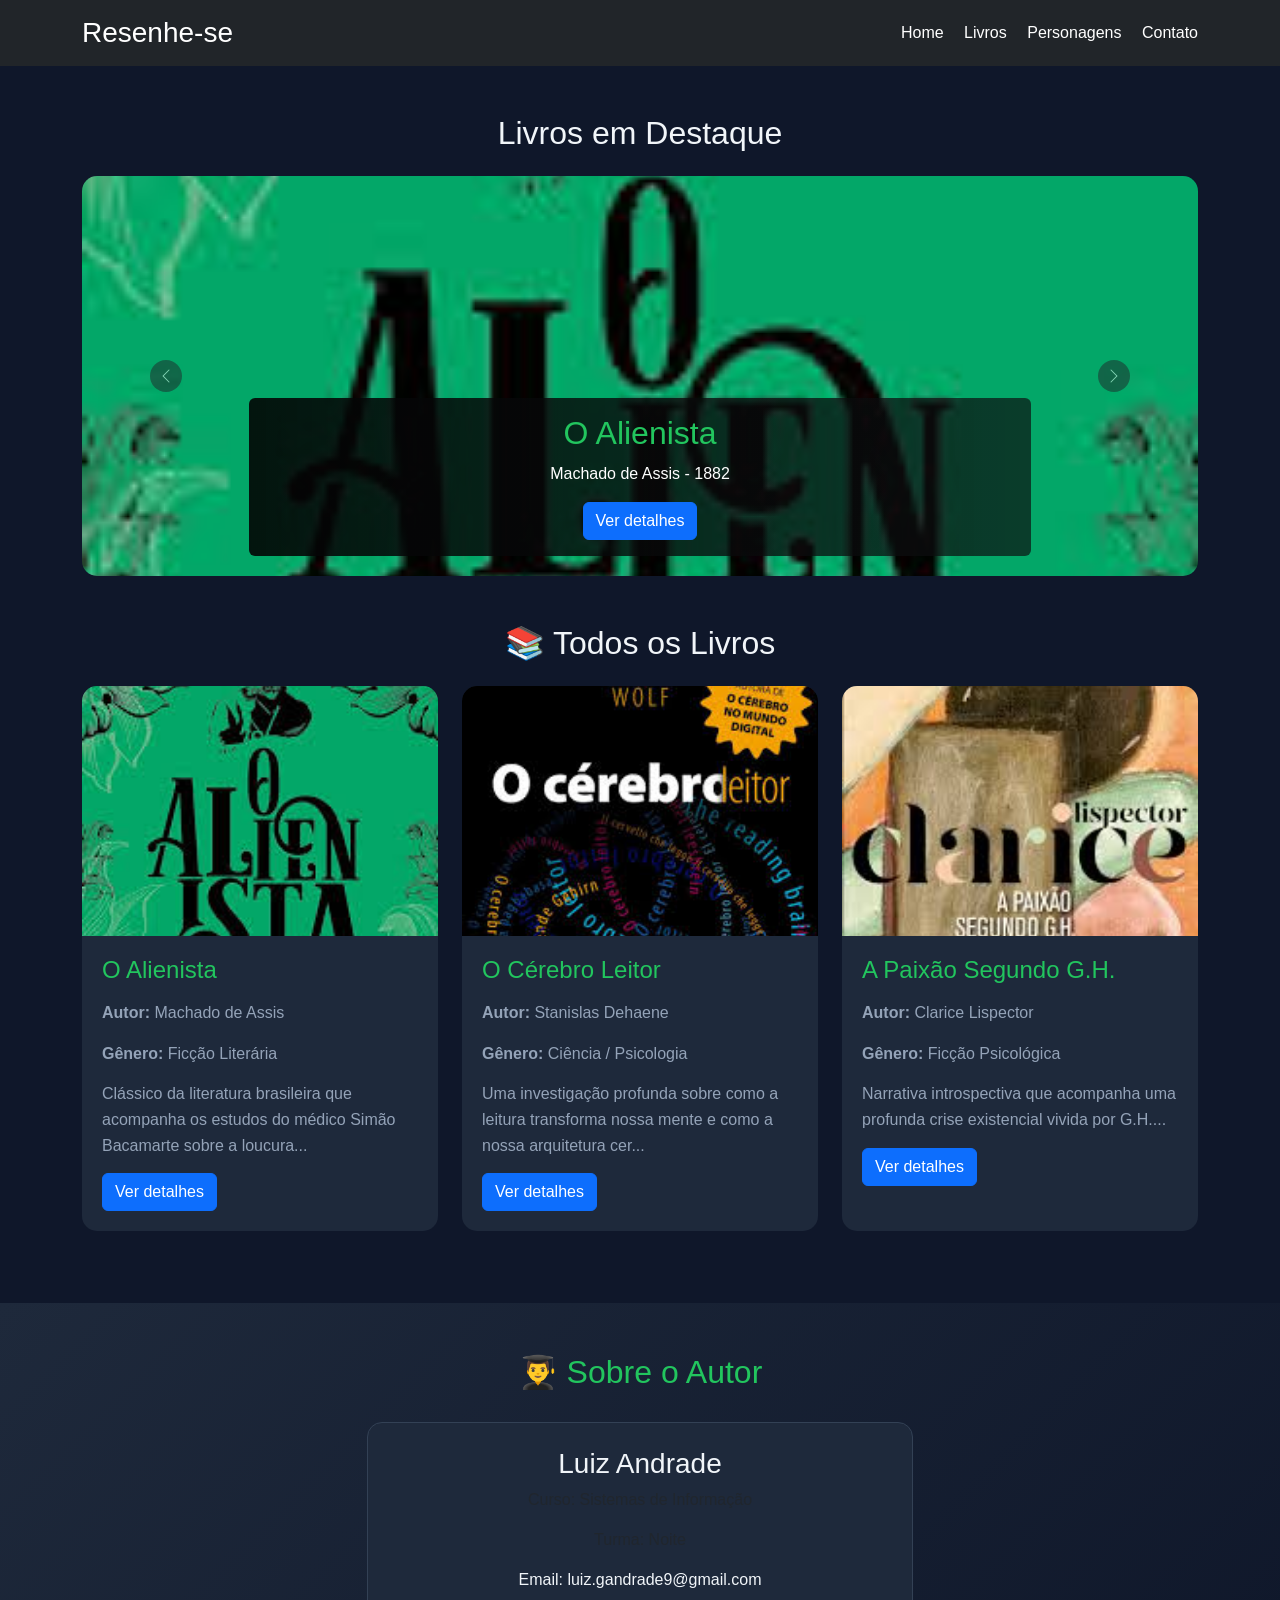
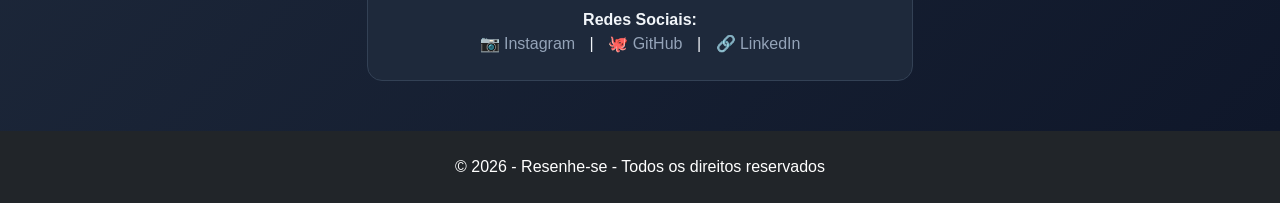
<file: public/index.html>
<!DOCTYPE html>
<html lang="pt-BR">
<head>
    <meta charset="UTF-8">
    <meta name="viewport" content="width=device-width, initial-scale=1.0">
    <link href="https://cdn.jsdelivr.net/npm/bootstrap@5.3.7/dist/css/bootstrap.min.css" rel="stylesheet">
    <link rel="stylesheet" href="styles.css">
    <title>Resenhe-se - Resenhas de Livros</title>
</head>
<body>

    <header class="bg-dark text-white py-3">
        <div class="container">
            <div class="d-flex justify-content-between align-items-center flex-wrap">
                <h1 class="h3 mb-0">Resenhe-se</h1>
                <nav>
                    <a href="index.html" class="text-white text-decoration-none me-3">Home</a>
                    <a href="#" class="text-white text-decoration-none me-3">Livros</a>
                    <a href="#" class="text-white text-decoration-none me-3">Personagens</a>
                    <a href="#" class="text-white text-decoration-none">Contato</a>
                </nav>
            </div>
        </div>
    </header>

    <main>
        <section class="container my-5">
            <h2 class="text-center mb-4">Livros em Destaque</h2>
            <div id="carrosselDestaques" class="carousel slide" data-bs-ride="carousel">
                <div class="carousel-inner" id="slider-destaques"></div>
                <button class="carousel-control-prev" type="button" data-bs-target="#carrosselDestaques" data-bs-slide="prev">
                    <span class="carousel-control-prev-icon bg-dark rounded-circle p-3"></span>
                </button>
                <button class="carousel-control-next" type="button" data-bs-target="#carrosselDestaques" data-bs-slide="next">
                    <span class="carousel-control-next-icon bg-dark rounded-circle p-3"></span>
                </button>
            </div>
        </section>

        <section class="container my-5">
            <h2 class="text-center mb-4">📚 Todos os Livros</h2>
            <div class="row" id="lista-livros"></div>
        </section>

        <section class="sobre-autor">
            <div class="container">
                <h2>👨‍🎓 Sobre o Autor</h2>
                <div class="row justify-content-center">
                    <div class="col-md-6">
                        <div class="card-autor text-center p-4">
                            <h3>Luiz Andrade</h3>
                            <p class="text-muted">Curso: Sistemas de Informação</p>
                            <p class="text-muted">Turma: Noite</p>
                            <p>Email: luiz.gandrade9@gmail.com</p>
                            <div class="social-links mt-3">
                                <strong>Redes Sociais:</strong><br>
                                <a href="#">📷 Instagram</a> |
                                <a href="#">🐙 GitHub</a> |
                                <a href="#">🔗 LinkedIn</a>
                            </div>
                        </div>
                    </div>
                </div>
            </div>
        </section>
    </main>

    <footer class="bg-dark text-white text-center py-4">
        <p class="mb-0">© 2026 - Resenhe-se - Todos os direitos reservados</p>
    </footer>
    
    <script src="https://cdn.jsdelivr.net/npm/bootstrap@5.3.7/dist/js/bootstrap.bundle.min.js"></script>
    <script src="script.js"></script>
</body>
</html>
</file>
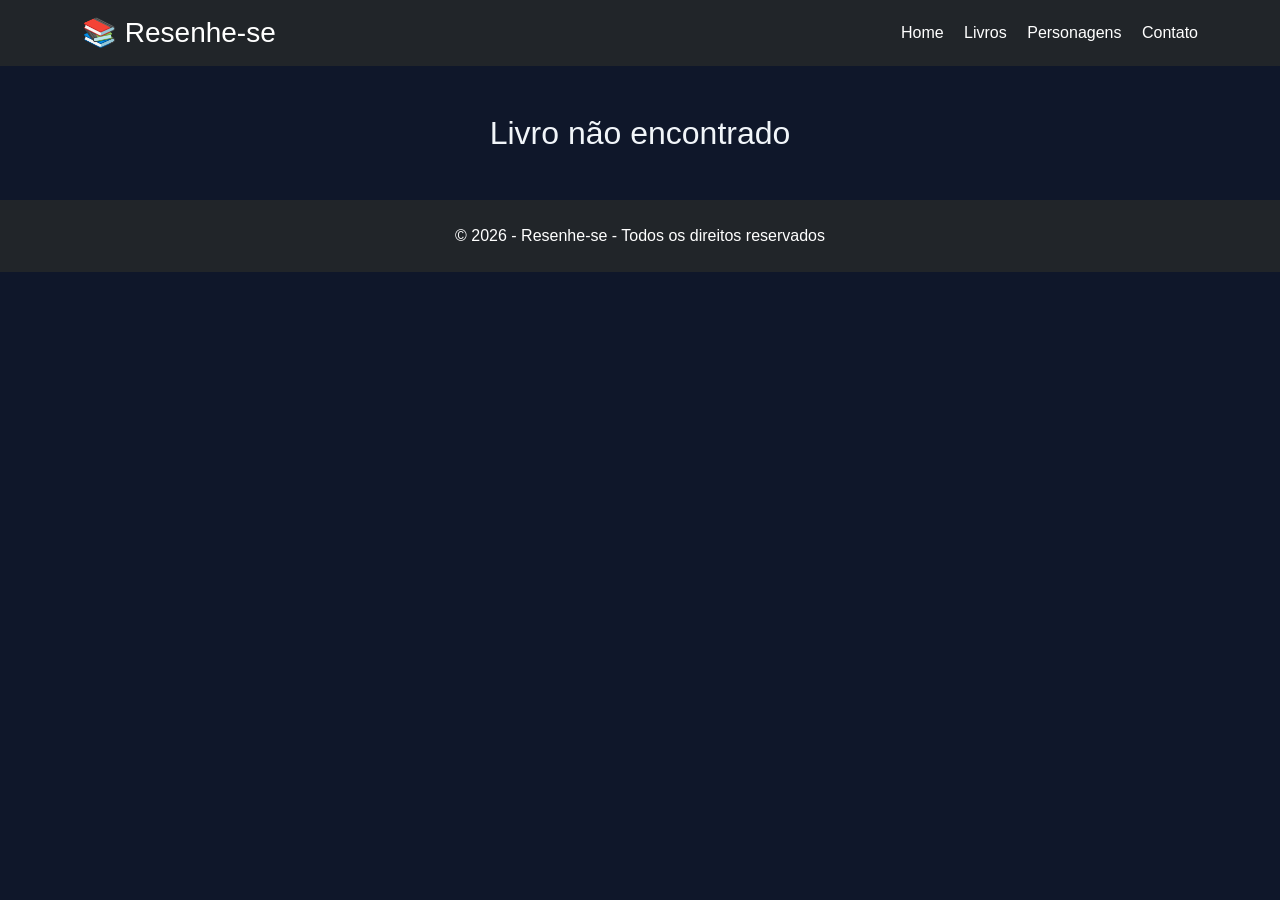
<file: public/detalhes.html>
<!DOCTYPE html>
<html lang="pt-BR">
<head>
    <meta charset="UTF-8">
    <meta name="viewport" content="width=device-width, initial-scale=1.0">
    <link href="https://cdn.jsdelivr.net/npm/bootstrap@5.3.7/dist/css/bootstrap.min.css" rel="stylesheet">
    <link rel="stylesheet" href="styles.css">
    <title>Resenhe-se - Detalhes do Livro</title>
</head>
<body>

<header class="bg-dark text-white py-3">
    <div class="container">
        <div class="d-flex justify-content-between align-items-center flex-wrap">
            <h1 class="h3 mb-0">📚 Resenhe-se</h1>
            <nav>
                <a href="index.html" class="text-white text-decoration-none me-3">Home</a>
                <a href="#" class="text-white text-decoration-none me-3">Livros</a>
                <a href="#" class="text-white text-decoration-none me-3">Personagens</a>
                <a href="#" class="text-white text-decoration-none">Contato</a>
            </nav>
        </div>
    </div>
</header>

<main class="container my-5">
    <div id="detalhes-livro"></div>
</main>

<footer class="bg-dark text-white text-center py-4">
    <p class="mb-0">© 2026 - Resenhe-se - Todos os direitos reservados</p>
</footer>

<script src="https://cdn.jsdelivr.net/npm/bootstrap@5.3.7/dist/js/bootstrap.bundle.min.js"></script>
<script src="script.js"></script>

<script>
    if (typeof renderizarDetalhes === "function") {
        renderizarDetalhes();
    }
</script>

</body>
</html>
</file>
<file: public/styles.css>
body {
    margin: 0;
    font-family: 'Segoe UI', Tahoma, Geneva, Verdana, sans-serif;
    background-color: #0F172A;
    color: #F1F5F9;
}

.header {
    background: linear-gradient(135deg, #1E293B 0%, #0F172A 100%);
    padding: 20px;
    text-align: center;
    border-bottom: 3px solid #22C55E;
}

.header h1 {
    font-size: 42px;
    margin: 0;
    letter-spacing: 2px;
}

.menu {
    margin-top: 15px;
}

.menu a {
    color: #F1F5F9;
    text-decoration: none;
    margin: 0 15px;
    font-size: 18px;
    transition: color 0.3s ease;
}

.menu a:hover {
    color: #22C55E;
}

.carrossel {
    padding: 30px 0;
    background: linear-gradient(180deg, #0F172A 0%, #1E293B 100%);
}

.carrossel h2 {
    font-size: 32px;
    text-align: center;
    margin-bottom: 30px;
    color: #22C55E;
}

.destaques {
    padding: 30px 0;
}

.destaques h2 {
    font-size: 32px;
    text-align: center;
    margin-bottom: 30px;
    color: #22C55E;
}

.card {
    background-color: #1E293B;
    border: none;
    border-radius: 15px;
    transition: transform 0.3s ease, box-shadow 0.3s ease;
    overflow: hidden;
}

.card:hover {
    transform: translateY(-10px);
    box-shadow: 0 10px 30px rgba(34, 197, 94, 0.2);
}

.card-img-top {
    height: 300px;
    object-fit: cover;
    transition: transform 0.3s ease;
}

.card:hover .card-img-top {
    transform: scale(1.05);
}

.card-body {
    padding: 20px;
}

.card-title {
    color: #22C55E;
    font-size: 24px;
    margin-bottom: 15px;
}

.card-text {
    color: #94A3B8;
    line-height: 1.6;
    margin-bottom: 15px;
}

.btn-ver {
    display: inline-block;
    padding: 10px 20px;
    background-color: #22C55E;
    color: white;
    text-decoration: none;
    border-radius: 8px;
    transition: background-color 0.3s ease, transform 0.2s ease;
    border: none;
    cursor: pointer;
}

.btn-ver:hover {
    background-color: #16A34A;
    transform: scale(1.05);
}

.sobre-autor {
    background: linear-gradient(135deg, #1E293B 0%, #0F172A 100%);
    padding: 50px 0;
    margin-top: 30px;
}

.sobre-autor h2 {
    color: #22C55E;
    font-size: 32px;
    text-align: center;
    margin-bottom: 30px;
}

.card-autor {
    background-color: #1E293B;
    border: 1px solid #334155;
    border-radius: 15px;
    transition: transform 0.3s ease;
}

.card-autor:hover {
    transform: translateY(-5px);
}

.social-links a {
    color: #94A3B8;
    text-decoration: none;
    margin: 0 10px;
    transition: color 0.3s ease;
}

.social-links a:hover {
    color: #22C55E;
}

.footer {
    background-color: #0F172A;
    text-align: center;
    padding: 30px;
    border-top: 1px solid #334155;
    font-size: 14px;
    color: #94A3B8;
}

.carousel-item img {
    height: 500px;
    object-fit: cover;
    border-radius: 15px;
}

.carousel-caption {
    background: linear-gradient(90deg, rgba(0,0,0,0.8) 0%, rgba(0,0,0,0.4) 100%);
    border-radius: 10px;
    padding: 20px;
}

.carousel-caption h3 {
    font-size: 32px;
    margin-bottom: 10px;
    color: #22C55E;
}

.carousel-control-prev-icon,
.carousel-control-next-icon {
    background-color: #22C55E;
    border-radius: 50%;
    padding: 20px;
    background-size: 50%;
}

@media (max-width: 768px) {
    .header h1 {
        font-size: 28px;
    }
    
    .menu a {
        display: inline-block;
        margin: 10px;
        font-size: 14px;
    }
    
    .carousel-item img {
        height: 300px;
    }
    
    .carousel-caption h3 {
        font-size: 18px;
    }
    
    .carousel-caption p {
        font-size: 12px;
    }
    
    .card-title {
        font-size: 18px;
    }
    
    .card-text {
        font-size: 14px;
    }
    
    .btn-ver {
        padding: 8px 16px;
        font-size: 14px;
    }
}

@media (max-width: 480px) {
    .carousel-item img {
        height: 200px;
    }
    
    .card-img-top {
        height: 200px;
    }
}
</file>
